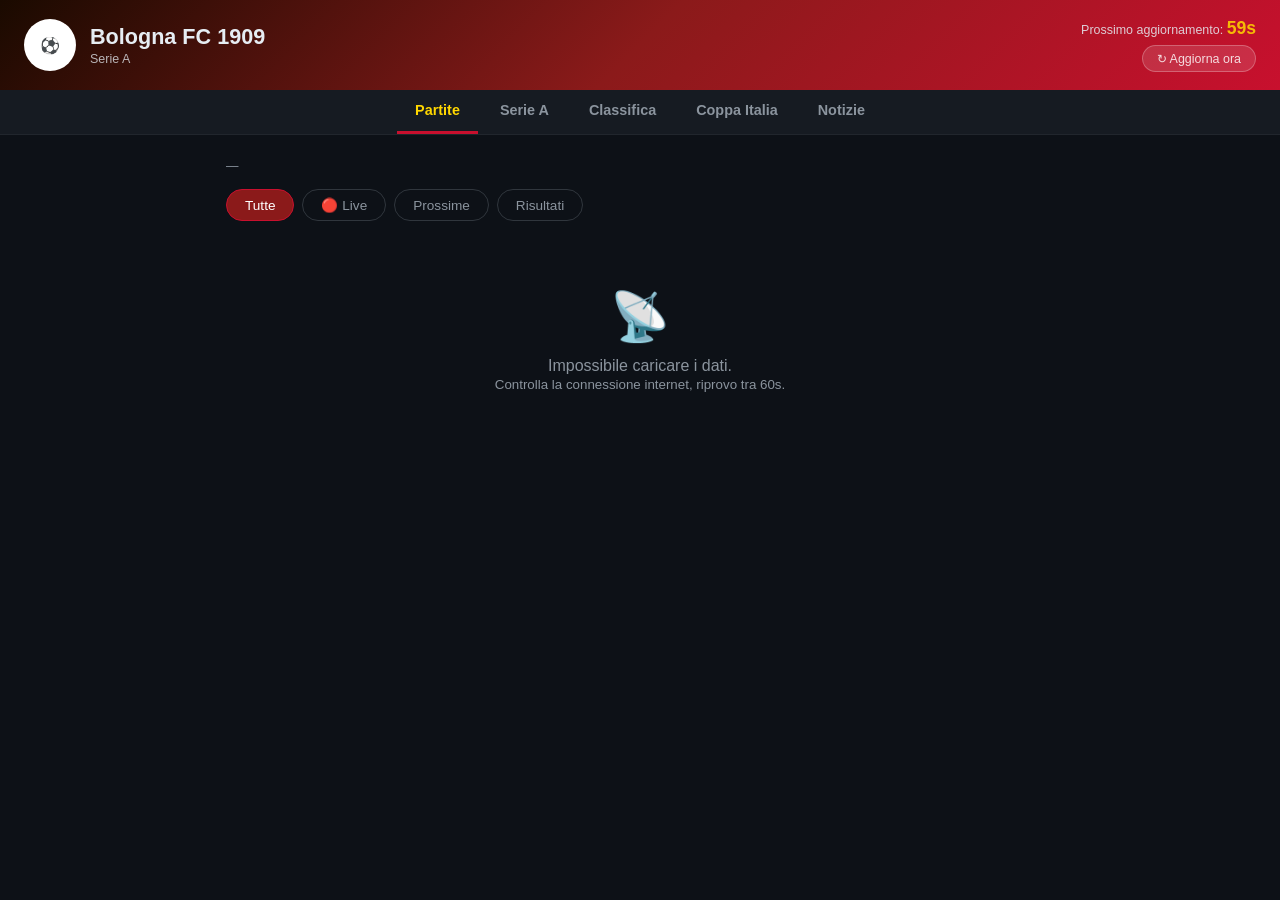
<file: index.html>
<!DOCTYPE html>
<html lang="it">
<head>
  <meta charset="UTF-8">
  <meta name="viewport" content="width=device-width, initial-scale=1.0, viewport-fit=cover">
  <meta name="theme-color" content="#1a0a00">
  <meta name="apple-mobile-web-app-capable" content="yes">
  <meta name="mobile-web-app-capable" content="yes">
  <meta name="apple-mobile-web-app-status-bar-style" content="black-translucent">
  <meta name="apple-mobile-web-app-title" content="Bologna FC">
  <link rel="manifest" href="manifest.webmanifest">
  <link rel="apple-touch-icon" href="assets/icons/apple-touch-icon.png">
  <link rel="icon" type="image/png" sizes="32x32" href="assets/icons/favicon-32.png">
  <title>Bologna FC — Partite</title>
  <link rel="stylesheet" href="assets/common.css">
</head>
<body>

<header>
  <div class="header-left">
    <div class="badge"><img src="https://a.espncdn.com/i/teamlogos/soccer/500/107.png" alt="Bologna" onerror="this.replaceWith(document.createTextNode('⚽'))"></div>
    <div>
      <h1>Bologna FC 1909</h1>
      <p id="season-label">Serie A</p>
    </div>
  </div>
  <div class="refresh-info">
    <div class="countdown-line"><span class="cd-label">Prossimo aggiornamento: </span><span class="cd-icon" aria-hidden="true">↻ </span><span id="countdown">60s</span></div>
    <button class="refresh-btn" onclick="refresh()">↻ Aggiorna<span class="hide-xs"> ora</span></button>
  </div>
</header>

<nav class="site-nav"></nav>

<main>
  <div class="meta-bar">
    <span id="last-update">—</span>
    <span id="match-count"></span>
  </div>
  <div class="tabs">
    <button class="tab active" onclick="filterMatches('ALL',this)">Tutte</button>
    <button class="tab" onclick="filterMatches('LIVE',this)">🔴 Live</button>
    <button class="tab" onclick="filterMatches('FUTURE',this)">Prossime</button>
    <button class="tab" onclick="filterMatches('PAST',this)">Risultati</button>
  </div>
  <div id="matches-container">
    <div class="skeleton"></div><div class="skeleton"></div><div class="skeleton"></div>
  </div>
  <div id="status-bar" class="loading">Caricamento partite Bologna...</div>
</main>

<script src="assets/common.js"></script>
<script>
  // Partite del Bologna in campionato e in Coppa Italia
  const COMPETITIONS = [
    { slug: 'ita.1',            label: 'Serie A' },
    { slug: 'ita.coppa_italia', label: 'Coppa Italia' },
    // Stagione 2026/27: il Bologna non gioca coppe europee. Se si qualifica, aggiungere qui
    // { slug: 'uefa.champions', label: 'Champions League' }, 'uefa.europa', 'uefa.europa.conf'
  ];
  const REFRESH_S = 60;

  let allEvents = [];
  let activeFilter = 'ALL';
  let lastOk = null;

  // Da due mesi fa a sei mesi avanti
  function monthsToFetch() {
    const now = new Date();
    return Array.from({ length: 9 }, (_, i) => BFC.ym(new Date(now.getFullYear(), now.getMonth() - 2 + i, 1)));
  }

  async function loadMatches() {
    if (!lastOk) { BFC.showSkeleton('matches-container'); BFC.setStatus('Caricamento partite Bologna...', 'loading'); }

    const jobs = [];
    COMPETITIONS.forEach(c => monthsToFetch().forEach(m =>
      jobs.push(BFC.fetchScoreboard(c.slug, m).then(res => ({ ...res, comp: c })))));
    const results = await Promise.all(jobs);

    if (results.filter(r => r.comp.slug === 'ita.1').every(r => !r.data)) {
      // Nessun dato di campionato, nemmeno in cache: la rete non risponde
      if (lastOk) BFC.setStatus(BFC.staleMessage(lastOk, REFRESH_S), 'error');
      else { BFC.setStatus(''); document.getElementById('matches-container').innerHTML = BFC.offlineState(REFRESH_S); }
      return;
    }

    const eventsMap = new Map();
    results.forEach(({ data, comp }) => {
      if (!data?.events) return;
      if (comp.slug === 'ita.1' && BFC.seasonLabel(data)) {
        document.getElementById('season-label').textContent = `Serie A ${BFC.seasonLabel(data)}`;
      }
      data.events.forEach(ev => { if (BFC.hasBologna(ev)) eventsMap.set(ev.id, { ...ev, _comp: comp.label }); });
    });
    allEvents = [...eventsMap.values()].sort((a, b) => new Date(a.date) - new Date(b.date));

    const offline = BFC.allFailed(results);
    if (!offline) lastOk = new Date();
    renderMatches();
    document.getElementById('last-update').textContent = 'Aggiornato: ' + BFC.timeIt(lastOk);
    document.getElementById('match-count').textContent = allEvents.length + ' partite';

    if (allEvents.length === 0) BFC.setStatus('Nessuna partita trovata per Bologna FC', 'error');
    else if (offline) BFC.setStatus(BFC.staleMessage(lastOk, REFRESH_S), 'error');
    else if (results.some(r => !r.ok)) BFC.setStatus('⚠️ Alcuni dati non sono stati aggiornati: riprovo al prossimo giro.', 'error');
    else BFC.setStatus('');
  }

  function renderMatches() {
    const by = st => allEvents.filter(e => BFC.eventState(e) === st);
    let list;
    if (activeFilter === 'LIVE') list = by('LIVE');
    else if (activeFilter === 'FUTURE') list = by('FUTURE');
    else if (activeFilter === 'PAST') list = by('PAST').reverse();
    else list = [...by('LIVE'), ...by('FUTURE'), ...by('PAST').reverse()];

    document.getElementById('matches-container').innerHTML = list.length
      // Etichetta solo per le coppe: in campionato sarebbe ripetitiva
      ? BFC.dayGroups(list, { year: true, highlight: 'home', chip: ev => ev._comp !== 'Serie A' ? ev._comp : '' })
      : BFC.emptyState('⚽', 'Nessuna partita in questa categoria.');
  }

  function filterMatches(f, btn) {
    BFC.setActiveTab(btn);
    activeFilter = f;
    renderMatches();
  }

  const refresh = BFC.autoRefresh(REFRESH_S, loadMatches);
  refresh();
</script>
</body>
</html>
</file>
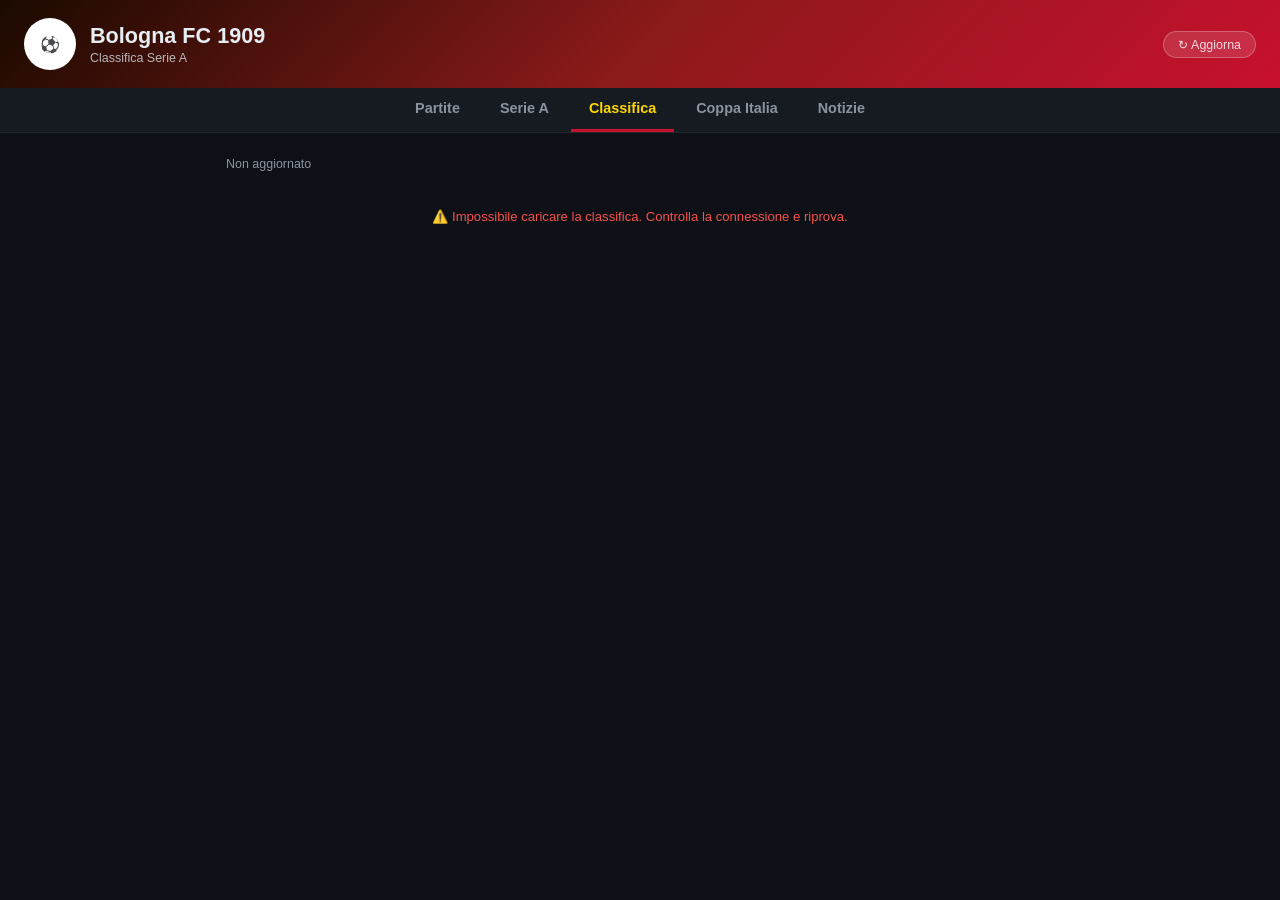
<file: classifica.html>
<!DOCTYPE html>
<html lang="it">
<head>
  <meta charset="UTF-8">
  <meta name="viewport" content="width=device-width, initial-scale=1.0, viewport-fit=cover">
  <meta name="theme-color" content="#1a0a00">
  <meta name="apple-mobile-web-app-capable" content="yes">
  <meta name="mobile-web-app-capable" content="yes">
  <meta name="apple-mobile-web-app-status-bar-style" content="black-translucent">
  <meta name="apple-mobile-web-app-title" content="Bologna FC">
  <link rel="manifest" href="manifest.webmanifest">
  <link rel="apple-touch-icon" href="assets/icons/apple-touch-icon.png">
  <link rel="icon" type="image/png" sizes="32x32" href="assets/icons/favicon-32.png">
  <title>Bologna FC · Classifica</title>
  <link rel="stylesheet" href="assets/common.css">
  <style>
    /* Scheda Bologna */
    .bfc-card { background: linear-gradient(135deg, rgba(200,16,46,0.18), rgba(22,27,34,1) 60%); border: 1px solid #8B1A1A; border-radius: 12px; padding: 18px; margin-bottom: 22px; display: grid; grid-template-columns: auto 1fr; gap: 18px; align-items: center; }
    .bfc-pos { text-align: center; min-width: 84px; }
    .bfc-pos .num { font-size: 2.6rem; font-weight: 800; color: #ffd700; line-height: 1; }
    .bfc-pos .lbl { font-size: 0.7rem; color: #8b949e; text-transform: uppercase; letter-spacing: 0.8px; margin-top: 4px; }
    .bfc-stats { display: flex; flex-wrap: wrap; gap: 8px 22px; }
    .bfc-stat .v { font-size: 1.2rem; font-weight: 700; }
    .bfc-stat .k { font-size: 0.7rem; color: #8b949e; text-transform: uppercase; letter-spacing: 0.6px; }
    .bfc-gaps { grid-column: 1 / -1; display: flex; flex-wrap: wrap; gap: 8px; }
    .gap-chip { background: #21262d; border-radius: 20px; padding: 5px 12px; font-size: 0.8rem; color: #e6edf3; }
    .gap-chip b { color: #ffd700; }

    /* Tabella */
    .table-wrap { background: #161b22; border: 1px solid #21262d; border-radius: 10px; overflow: hidden; }
    table { width: 100%; border-collapse: collapse; font-size: 0.86rem; }
    thead th { font-size: 0.68rem; font-weight: 600; color: #8b949e; text-transform: uppercase; letter-spacing: 0.6px; padding: 10px 6px; text-align: center; border-bottom: 1px solid #21262d; background: #11161d; }
    thead th.team-col { text-align: left; }
    tbody td { padding: 9px 6px; text-align: center; border-bottom: 1px solid #1c2128; font-variant-numeric: tabular-nums; }
    tbody tr:last-child td { border-bottom: none; }
    tbody tr:hover { background: #1c2128; }
    td.pos { position: relative; width: 40px; font-weight: 700; color: #8b949e; }
    td.pos::before { content: ''; position: absolute; left: 0; top: 4px; bottom: 4px; width: 4px; border-radius: 0 3px 3px 0; background: var(--zone, transparent); }
    td.team { text-align: left; }
    .team-cell { display: flex; align-items: center; gap: 9px; min-width: 0; }
    .team-cell img { width: 22px; height: 22px; object-fit: contain; flex-shrink: 0; }
    .team-cell span { font-weight: 600; white-space: nowrap; overflow: hidden; text-overflow: ellipsis; }
    td.pts { font-weight: 800; color: #e6edf3; }
    td.muted { color: #8b949e; }
    tr.is-bfc { background: rgba(200,16,46,0.16); }
    tr.is-bfc:hover { background: rgba(200,16,46,0.24); }
    tr.is-bfc .team-cell span { color: #ffd700; }
    tr.is-bfc td.pos { color: #ffd700; }

    .form { display: inline-flex; gap: 3px; }
    .form i { width: 17px; height: 17px; border-radius: 4px; font-style: normal; font-size: 0.62rem; font-weight: 700; display: inline-flex; align-items: center; justify-content: center; color: #0d1117; }
    .form .V { background: #3fb950; }
    .form .N { background: #8b949e; }
    .form .P { background: #f85149; }
    .form .empty { background: #21262d; }

    .legend { display: flex; flex-wrap: wrap; gap: 8px 18px; margin-top: 14px; font-size: 0.78rem; color: #8b949e; }
    .legend span { display: inline-flex; align-items: center; gap: 6px; }
    .legend i { width: 10px; height: 10px; border-radius: 2px; display: inline-block; }
    /* Classifica live */
    .live-bar { display: none; align-items: center; justify-content: space-between; gap: 10px; flex-wrap: wrap; background: rgba(63,185,80,0.10); border: 1px solid rgba(63,185,80,0.45); border-radius: 10px; padding: 10px 14px; margin-bottom: 16px; font-size: 0.82rem; }
    .live-bar.on { display: flex; }
    .live-bar .msg { color: #3fb950; font-weight: 600; }
    .live-bar .msg small { display: block; color: #8b949e; font-weight: 400; margin-top: 2px; }
    .seg { display: inline-flex; border: 1px solid #30363d; border-radius: 18px; overflow: hidden; }
    .seg button { background: transparent; border: 0; color: #8b949e; padding: 6px 14px; font-size: 0.8rem; cursor: pointer; }
    .seg button.active { background: #3fb950; color: #0d1117; font-weight: 700; }
    .seg button.active.off { background: #e6edf3; }
    .live-score { flex-shrink: 0; font-style: normal; font-size: 0.68rem; font-weight: 700; color: #3fb950; background: rgba(63,185,80,0.12); border-radius: 8px; padding: 1px 6px; }
    .mv { display: block; font-size: 0.6rem; font-weight: 700; line-height: 1; margin-top: 2px; }
    .mv.up { color: #3fb950; }
    .mv.down { color: #f85149; }
    .bfc-live { grid-column: 1 / -1; color: #3fb950; font-size: 0.85rem; font-weight: 600; }
    .bfc-live small { color: #8b949e; font-weight: 400; }
    .bfc-card.live { border-color: rgba(63,185,80,0.6); }
    .footnote { margin-top: 12px; font-size: 0.72rem; color: #6e7681; line-height: 1.5; }

    .skeleton { height: 38px; margin-bottom: 6px; }

    @media (max-width: 600px) {
      .hide-sm { display: none; }
      table { font-size: 0.8rem; }
      tbody td, thead th { padding-left: 4px; padding-right: 4px; }
      .team-cell img { width: 18px; height: 18px; }
      .team-cell span { max-width: 110px; }
      .bfc-card { grid-template-columns: 1fr; text-align: left; }
      .bfc-pos { display: flex; align-items: baseline; gap: 10px; text-align: left; }
    }
  </style>
</head>
<body>

<header>
  <div class="header-left">
    <div class="badge"><img src="https://a.espncdn.com/i/teamlogos/soccer/500/107.png" alt="Bologna" onerror="this.replaceWith(document.createTextNode('⚽'))"></div>
    <div>
      <h1>Bologna FC 1909</h1>
      <p id="season-label">Classifica Serie A</p>
    </div>
  </div>
  <div class="refresh-info">
    <button class="refresh-btn" onclick="refresh()">↻ Aggiorna</button>
  </div>
</header>

<nav class="site-nav"></nav>

<main>
  <div class="meta-bar">
    <span id="last-update">Caricamento...</span>
    <span id="round-info"></span>
  </div>

  <div class="live-bar" id="live-bar">
    <div class="msg"><span class="live-dot"></span><span id="live-msg">Classifica live</span><small id="live-sub"></small></div>
    <div class="seg" role="group" aria-label="Tipo di classifica">
      <button id="btn-live" onclick="setMode('live')">Live</button>
      <button id="btn-official" onclick="setMode('official')">Ufficiale</button>
    </div>
  </div>

  <div id="bfc-card"></div>

  <div id="table-container">
    <div class="skeleton"></div><div class="skeleton"></div><div class="skeleton"></div><div class="skeleton"></div><div class="skeleton"></div>
  </div>

  <div class="legend" id="legend"></div>
  <p class="footnote" id="footnote"></p>
  <div id="status-bar" class="loading">Calcolo della classifica...</div>
</main>

<script src="assets/common.js"></script>
<script>
  const LEAGUE = 'ita.1';
  const { API, esc, fetchJSON, setStatus } = BFC;
  const isBologna = name => (name || '').toLowerCase().includes('bologna');

  // Zone europee e retrocessione: prese da ESPN se disponibili, altrimenti queste
  const FALLBACK_ZONES = { 1:'Champions League', 2:'Champions League', 3:'Champions League', 4:'Champions League',
    5:'Europa League', 6:'Europa League', 7:'Conference League qualifying', 18:'Relegated', 19:'Relegated', 20:'Relegated' };
  const ZONE_STYLE = [
    { key: 'champions',  label: 'Champions League',  color: '#4c8dff' },
    { key: 'europa',     label: 'Europa League',     color: '#f0883e' },
    { key: 'conference', label: 'Conference League', color: '#3fb950' },
    { key: 'relegat',    label: 'Retrocessione',     color: '#f85149' },
  ];
  const zoneOf = desc => ZONE_STYLE.find(z => (desc || '').toLowerCase().includes(z.key)) || null;

  let lastOk = null; // ora dell'ultima classifica caricata
  // Ultimi dati caricati: classifica ufficiale, partite finite e partite in corso
  let state = null;
  // 'live' o 'official' scelto dall'utente; null = automatico (live se ci sono partite in corso)
  let userMode = null;
  const LIVE_REFRESH_S = 60, IDLE_REFRESH_S = 120;
  const refreshEvery = () => state?.live.length ? LIVE_REFRESH_S : IDLE_REFRESH_S;

  // Mesi della stagione già iniziati (a giugno e luglio resta la stagione appena finita)
  const playedMonths = () => BFC.seasonMonths().filter(m => m <= BFC.ym(new Date()));

  function newRow(team) {
    return { id: team.id, name: team.shortDisplayName || team.displayName || team.name || '?',
      logo: team.logo || team.logos?.[0]?.href || '', gp: 0, w: 0, d: 0, l: 0, gf: 0, ga: 0, pts: 0, results: [] };
  }

  // Ordinamento: punti, poi scontri diretti tra le squadre a pari punti, poi differenza reti, gol fatti
  function sortRows(rows, matches) {
    rows.sort((a, b) => b.pts - a.pts);
    const out = [];
    for (let i = 0; i < rows.length; ) {
      let j = i;
      while (j < rows.length && rows[j].pts === rows[i].pts) j++;
      const group = rows.slice(i, j);
      if (group.length > 1) {
        const ids = new Set(group.map(r => r.id));
        const h2h = {};
        group.forEach(r => h2h[r.id] = { pts: 0, gd: 0 });
        matches.forEach(m => {
          if (!ids.has(m.homeId) || !ids.has(m.awayId)) return;
          h2h[m.homeId].gd += m.hs - m.as; h2h[m.awayId].gd += m.as - m.hs;
          if (m.hs > m.as) h2h[m.homeId].pts += 3;
          else if (m.hs < m.as) h2h[m.awayId].pts += 3;
          else { h2h[m.homeId].pts += 1; h2h[m.awayId].pts += 1; }
        });
        group.sort((a, b) =>
          (h2h[b.id].pts - h2h[a.id].pts) || (h2h[b.id].gd - h2h[a.id].gd) ||
          ((b.gf - b.ga) - (a.gf - a.ga)) || (b.gf - a.gf) || a.name.localeCompare(b.name));
      }
      out.push(...group);
      i = j;
    }
    return out;
  }

  async function loadStandings() {
    setStatus('Calcolo della classifica...', 'loading');

    const months = playedMonths();
    const [standingsData, ...boards] = await Promise.all([
      fetchJSON(`${API}/v2/sports/soccer/${LEAGUE}/standings`),
      ...months.map(m => fetchJSON(`${API}/site/v2/sports/soccer/${LEAGUE}/scoreboard?dates=${m}&limit=200`))
    ]);

    // 1. Partite giocate dalla stagione in corso
    const teams = new Map();
    const matches = [];
    const seen = new Set();
    const live = [];
    let seasonName = '';

    boards.forEach(data => {
      if (!data?.events) return;
      if (!seasonName) seasonName = data.leagues?.[0]?.season?.displayName || '';
      data.events.forEach(ev => {
        if (seen.has(ev.id)) return;
        seen.add(ev.id);
        const comp = ev.competitions?.[0];
        const home = comp?.competitors?.find(c => c.homeAway === 'home');
        const away = comp?.competitors?.find(c => c.homeAway === 'away');
        if (!home?.team || !away?.team) return;
        [home, away].forEach(c => { if (!teams.has(c.team.id)) teams.set(c.team.id, newRow(c.team)); });
        const st = ev.status?.type || {};
        const hs = parseInt(home.score, 10), as = parseInt(away.score, 10);
        if (isNaN(hs) || isNaN(as)) return;
        const m = { date: ev.date, homeId: home.team.id, awayId: away.team.id, hs, as };
        // Partita in corso: entra solo nella classifica live, con il risultato del momento
        if (st.state === 'in') live.push({ ...m, clock: ev.status?.displayClock || '' });
        else if (st.state === 'post' && st.completed) matches.push(m);
      });
    });

    matches.sort((a, b) => new Date(a.date) - new Date(b.date));
    matches.forEach(m => {
      const h = teams.get(m.homeId), a = teams.get(m.awayId);
      h.gp++; a.gp++; h.gf += m.hs; h.ga += m.as; a.gf += m.as; a.ga += m.hs;
      const tip = `${h.name} ${m.hs}-${m.as} ${a.name}`;
      if (m.hs > m.as) { h.w++; h.pts += 3; a.l++; h.results.push(['V', tip]); a.results.push(['P', tip]); }
      else if (m.hs < m.as) { a.w++; a.pts += 3; h.l++; h.results.push(['P', tip]); a.results.push(['V', tip]); }
      else { h.d++; a.d++; h.pts++; a.pts++; h.results.push(['N', tip]); a.results.push(['N', tip]); }
    });

    // 2. Dati ufficiali ESPN: zone per posizione e, se più aggiornati, i numeri
    const entries = standingsData?.children?.[0]?.standings?.entries || [];
    const zones = {};
    let espnRows = [];
    entries.forEach(e => {
      const stat = n => e.stats?.find(s => s.name === n)?.value ?? 0;
      const rank = stat('rank');
      if (e.note?.description && rank) zones[rank] = e.note.description;
      if (e.team && !teams.has(e.team.id)) teams.set(e.team.id, newRow(e.team));
      const row = { ...newRow(e.team || {}), rank, gp: stat('gamesPlayed'), w: stat('wins'), d: stat('ties'), l: stat('losses'),
        gf: stat('pointsFor'), ga: stat('pointsAgainst'), pts: stat('points') };
      row.results = teams.get(row.id)?.results || [];
      espnRows.push(row);
    });
    const zoneMap = Object.keys(zones).length ? zones : FALLBACK_ZONES;

    const computedGP = matches.length * 2;
    const espnGP = espnRows.reduce((s, r) => s + r.gp, 0);

    let rows, source;
    if (espnGP > computedGP) {
      rows = espnRows.sort((a, b) => a.rank - b.rank);
      source = 'espn';
    } else {
      rows = sortRows([...teams.values()], matches);
      source = 'calcolata';
    }

    if (!rows.length) {
      if (lastOk) {
        // Teniamo la classifica già mostrata invece di svuotare la pagina
        const wait = refreshEvery();
        setStatus(`⚠️ Connessione assente. Classifica delle ${lastOk.toLocaleTimeString('it-IT', { hour: '2-digit', minute: '2-digit' })}, riprovo tra ${wait === 60 ? '1 minuto' : '2 minuti'}.`, 'error');
      } else {
        setStatus('⚠️ Impossibile caricare la classifica. Controlla la connessione e riprova.', 'error');
        document.getElementById('table-container').innerHTML = '';
        document.getElementById('last-update').textContent = 'Non aggiornato';
      }
      return;
    }

    if (seasonName) {
      const yr = seasonName.match(/(\d{4})-(\d{2})/);
      document.getElementById('season-label').textContent = yr ? `Classifica Serie A ${yr[1]}/${yr[2]}` : 'Classifica Serie A';
    }
    lastOk = new Date();
    document.getElementById('last-update').textContent = 'Aggiornato: ' + lastOk.toLocaleTimeString('it-IT', { hour: '2-digit', minute: '2-digit' });
    state = { rows, matches, live, zoneMap, source, teams };
    render();
    setStatus('', '');
  }

  // Classifica live: le partite in corso contano come se finissero adesso
  function liveRows(official, matches, live) {
    const rows = official.map(r => ({ ...r, results: r.results.slice(), live: null }));
    const byId = new Map(rows.map(r => [r.id, r]));
    // Partite finite per squadra: se la classifica ESPN ne conta di più per entrambe,
    // la partita in corso è già nei suoi numeri e non va contata due volte
    const done = new Map();
    matches.forEach(m => [m.homeId, m.awayId].forEach(id => done.set(id, (done.get(id) || 0) + 1)));
    live.forEach(m => {
      const h = byId.get(m.homeId), a = byId.get(m.awayId);
      if (!h || !a) return;
      const res = (x, y) => x > y ? 'V' : x < y ? 'P' : 'N';
      h.live = { score: `${m.hs}-${m.as}`, vs: a.name, home: true, clock: m.clock, res: res(m.hs, m.as), gain: m.hs > m.as ? 3 : m.hs === m.as ? 1 : 0 };
      a.live = { score: `${m.hs}-${m.as}`, vs: h.name, home: false, clock: m.clock, res: res(m.as, m.hs), gain: m.as > m.hs ? 3 : m.hs === m.as ? 1 : 0 };
      if (h.gp > (done.get(h.id) || 0) && a.gp > (done.get(a.id) || 0)) return;
      h.gp++; a.gp++; h.gf += m.hs; h.ga += m.as; a.gf += m.as; a.ga += m.hs;
      if (m.hs > m.as) { h.w++; h.pts += 3; a.l++; }
      else if (m.hs < m.as) { a.w++; a.pts += 3; h.l++; }
      else { h.d++; a.d++; h.pts++; a.pts++; }
    });
    // Stesso criterio della classifica calcolata, con le partite in corso tra quelle giocate
    return sortRows(rows, [...matches, ...live]);
  }

  function setMode(m) { userMode = m; render(); }

  function render() {
    if (!state) return;
    const { rows: official, matches, live, zoneMap, source } = state;
    const hasLive = live.length > 0;
    const isLive = hasLive && userMode !== 'official';
    const rows = isLive ? liveRows(official, matches, live) : official;
    const officialPos = new Map(official.map((r, i) => [r.id, i + 1]));

    // Barra live: visibile solo quando ci sono partite in corso
    document.getElementById('live-bar').classList.toggle('on', hasLive);
    if (hasLive) {
      const n = live.length;
      document.getElementById('live-msg').textContent = isLive ? 'Classifica live, risultati provvisori' : 'Classifica ufficiale';
      document.getElementById('live-sub').textContent = isLive
        ? `${n === 1 ? '1 partita in corso conta come se finisse' : `${n} partite in corso contano come se finissero`} ora. Aggiornamento ogni minuto.`
        : `${n} ${n === 1 ? 'partita in corso non è' : 'partite in corso non sono'} ancora ${n === 1 ? 'conteggiata' : 'conteggiate'}.`;
      document.getElementById('btn-live').className = isLive ? 'active' : '';
      document.getElementById('btn-official').className = isLive ? '' : 'active off';
    }

    const round = Math.max(...official.map(r => r.gp));
    document.getElementById('round-info').textContent = round
      ? `Dopo ${round} ${round === 1 ? 'giornata' : 'giornate'}${isLive ? ' + partite in corso' : ''}`
      : (isLive ? 'Prima giornata in corso' : 'Campionato non ancora iniziato');

    renderBologna(rows, zoneMap, isLive ? officialPos : null);
    renderTable(rows, zoneMap, isLive ? officialPos : null);
    renderLegend(zoneMap);

    document.getElementById('footnote').textContent = isLive
      ? 'Classifica live: non è ufficiale. Le partite in corso contano con il risultato del momento; le frecce indicano i posti guadagnati o persi rispetto alla classifica ufficiale. A pari punti contano gli scontri diretti, poi la differenza reti e i gol fatti.'
      : (source === 'calcolata'
          ? 'Classifica calcolata dai risultati ufficiali ESPN. A pari punti contano gli scontri diretti, poi la differenza reti e i gol fatti.'
          : 'Classifica ufficiale ESPN.')
        + (hasLive ? ` ${live.length === 1 ? 'C\'è 1 partita' : `Ci sono ${live.length} partite`} in corso: tocca "Live" per vederne l'effetto.` : '');
  }

  // Freccia dei posti guadagnati o persi rispetto alla classifica ufficiale
  function moveHtml(id, pos, officialPos) {
    if (!officialPos) return '';
    const d = (officialPos.get(id) || pos) - pos;
    return d > 0 ? `<span class="mv up">▲${d}</span>` : d < 0 ? `<span class="mv down">▼${-d}</span>` : '';
  }

  function formHtml(results) {
    const last = results.slice(-5);
    const cells = last.map(([r, tip]) => `<i class="${r}" title="${esc(tip)}">${r}</i>`);
    while (cells.length < 5) cells.unshift('<i class="empty"></i>');
    return `<span class="form">${cells.join('')}</span>`;
  }

  function renderTable(rows, zoneMap, officialPos) {
    const body = rows.map((r, i) => {
      const pos = i + 1;
      const z = zoneOf(zoneMap[pos]);
      const bfc = isBologna(r.name);
      const gd = r.gf - r.ga;
      const logo = r.logo ? `<img src="${esc(r.logo)}" alt="" loading="lazy" onerror="this.style.visibility='hidden'">` : '';
      const liveHtml = r.live ? `<em class="live-score" title="${esc(`${r.live.clock} contro ${r.live.vs}`)}">${esc(r.live.score)}</em>` : '';
      return `<tr class="${bfc ? 'is-bfc' : ''}">
        <td class="pos" style="--zone:${z ? z.color : 'transparent'}">${pos}${moveHtml(r.id, pos, officialPos)}</td>
        <td class="team"><div class="team-cell">${logo}<span>${esc(r.name)}</span>${liveHtml}</div></td>
        <td class="pts">${r.pts}</td>
        <td class="muted">${r.gp}</td>
        <td>${r.w}</td><td>${r.d}</td><td>${r.l}</td>
        <td class="muted hide-sm">${r.gf}</td><td class="muted hide-sm">${r.ga}</td>
        <td>${gd > 0 ? '+' + gd : gd}</td>
        <td class="hide-sm">${formHtml(r.results)}</td>
      </tr>`;
    }).join('');

    document.getElementById('table-container').innerHTML = `
      <div class="table-wrap"><table>
        <thead><tr>
          <th title="Posizione">#</th><th class="team-col">Squadra</th>
          <th title="Punti">Pt</th><th title="Giocate">G</th>
          <th title="Vinte">V</th><th title="Pareggiate">N</th><th title="Perse">P</th>
          <th class="hide-sm" title="Gol fatti">GF</th><th class="hide-sm" title="Gol subiti">GS</th>
          <th title="Differenza reti">DR</th><th class="hide-sm">Ultime 5</th>
        </tr></thead>
        <tbody>${body}</tbody>
      </table></div>`;
  }

  function renderBologna(rows, zoneMap, officialPos) {
    const idx = rows.findIndex(r => isBologna(r.name));
    const el = document.getElementById('bfc-card');
    if (idx < 0) { el.innerHTML = ''; return; }
    const b = rows[idx], pos = idx + 1;
    const gd = b.gf - b.ga;

    // Distanze: "pari punti" quando la differenza è zero
    const ahead = (n, what) => n === 0 ? `<b>pari punti</b> con ${what}` : `<b>+${n}</b> ${what.replace(/^il /, 'sul ').replace(/^la /, 'sulla ')}`;
    const behind = (n, what) => n === 0 ? `<b>pari punti</b> con ${what}` : `<b>-${n}</b> ${what.replace(/^il /, 'dal ').replace(/^la /, 'dalla ')}`;

    const chips = [];
    if (pos === 1) {
      const second = rows[1];
      chips.push(second ? `In testa, ${ahead(b.pts - second.pts, 'il 2° posto')}` : 'In testa alla classifica');
    } else {
      chips.push(`${behind(rows[0].pts - b.pts, 'la vetta')} (${esc(rows[0].name)})`);
    }
    const uclLast = Math.max(0, ...Object.keys(zoneMap).filter(k => zoneOf(zoneMap[k])?.key === 'champions').map(Number));
    if (uclLast && rows[uclLast - 1] && rows[uclLast]) {
      if (pos <= uclLast) chips.push(`In zona Champions, ${ahead(b.pts - rows[uclLast].pts, `il ${uclLast + 1}° posto`)}`);
      else chips.push(behind(rows[uclLast - 1].pts - b.pts, 'la zona Champions'));
    }
    const relFirst = Math.min(99, ...Object.keys(zoneMap).filter(k => zoneOf(zoneMap[k])?.key === 'relegat').map(Number));
    if (relFirst < 99 && rows[relFirst - 1] && rows[relFirst - 2]) {
      if (pos < relFirst) chips.push(ahead(b.pts - rows[relFirst - 1].pts, 'la zona retrocessione'));
      else chips.push(`In zona retrocessione, ${behind(rows[relFirst - 2].pts - b.pts, 'la salvezza')}`);
    }

    // Partita in corso del Bologna (solo in modalità live)
    let liveLine = '';
    if (b.live) {
      const [hs, as] = b.live.score.split('-');
      const score = b.live.home ? `Bologna ${hs}-${as} ${esc(b.live.vs)}` : `${esc(b.live.vs)} ${hs}-${as} Bologna`;
      const gain = b.live.gain === 3 ? '+3 provvisori' : b.live.gain === 1 ? '+1 provvisorio' : 'nessun punto per ora';
      liveLine = `<div class="bfc-live"><span class="live-dot"></span>Live ${esc(b.live.clock)}: ${score} <small>· ${gain}</small></div>`;
    }
    const move = officialPos ? moveHtml(b.id, pos, officialPos) : '';

    el.innerHTML = `
      <div class="bfc-card ${b.live ? 'live' : ''}">
        ${liveLine}
        <div class="bfc-pos"><div class="num">${pos}°</div><div class="lbl">${officialPos ? 'Posizione live' : 'Posizione'}${move}</div></div>
        <div class="bfc-stats">
          <div class="bfc-stat"><div class="v">${b.pts}</div><div class="k">Punti</div></div>
          <div class="bfc-stat"><div class="v">${b.w}-${b.d}-${b.l}</div><div class="k">V-N-P</div></div>
          <div class="bfc-stat"><div class="v">${b.gf}:${b.ga}</div><div class="k">Gol</div></div>
          <div class="bfc-stat"><div class="v">${gd > 0 ? '+' + gd : gd}</div><div class="k">Diff. reti</div></div>
          <div class="bfc-stat"><div class="v">${formHtml(b.results)}</div><div class="k">Ultime 5</div></div>
        </div>
        <div class="bfc-gaps">${chips.map(c => `<span class="gap-chip">${c}</span>`).join('')}</div>
      </div>`;
  }

  function renderLegend(zoneMap) {
    const present = ZONE_STYLE.filter(z => Object.values(zoneMap).some(d => zoneOf(d)?.key === z.key));
    document.getElementById('legend').innerHTML =
      present.map(z => `<span><i style="background:${z.color}"></i>${z.label}</span>`).join('');
  }

  const refresh = BFC.autoRefresh(refreshEvery, loadStandings);
  refresh();
</script>
</body>
</html>
</file>
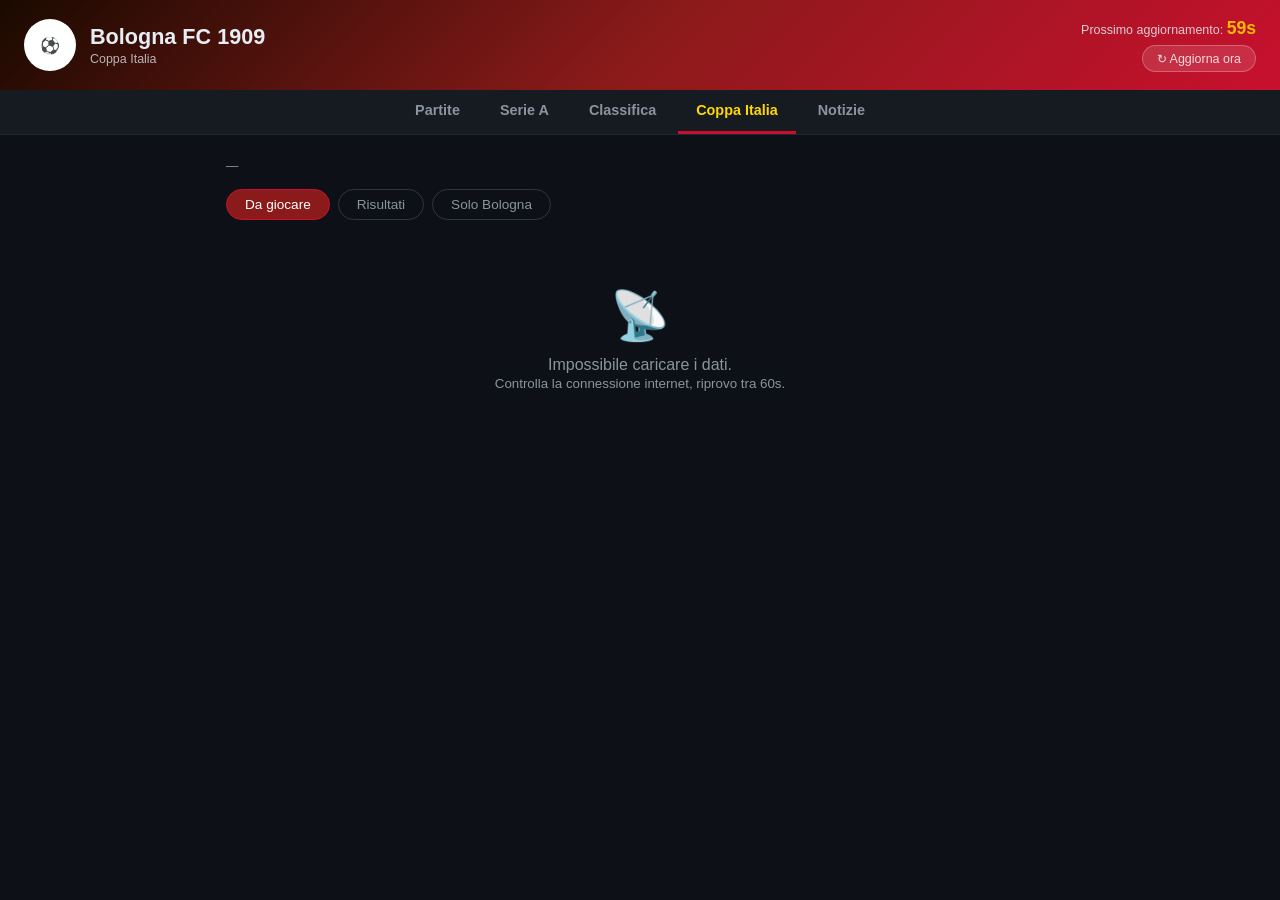
<file: coppa-italia.html>
<!DOCTYPE html>
<html lang="it">
<head>
  <meta charset="UTF-8">
  <meta name="viewport" content="width=device-width, initial-scale=1.0, viewport-fit=cover">
  <meta name="theme-color" content="#1a0a00">
  <meta name="apple-mobile-web-app-capable" content="yes">
  <meta name="mobile-web-app-capable" content="yes">
  <meta name="apple-mobile-web-app-status-bar-style" content="black-translucent">
  <meta name="apple-mobile-web-app-title" content="Bologna FC">
  <link rel="manifest" href="manifest.webmanifest">
  <link rel="apple-touch-icon" href="assets/icons/apple-touch-icon.png">
  <link rel="icon" type="image/png" sizes="32x32" href="assets/icons/favicon-32.png">
  <title>Bologna FC · Coppa Italia</title>
  <link rel="stylesheet" href="assets/common.css">
</head>
<body>

<header>
  <div class="header-left">
    <div class="badge"><img src="https://a.espncdn.com/i/teamlogos/soccer/500/107.png" alt="Bologna" onerror="this.replaceWith(document.createTextNode('⚽'))"></div>
    <div>
      <h1>Bologna FC 1909</h1>
      <p id="season-label">Coppa Italia</p>
    </div>
  </div>
  <div class="refresh-info">
    <div class="countdown-line"><span class="cd-label">Prossimo aggiornamento: </span><span class="cd-icon" aria-hidden="true">↻ </span><span id="countdown">60s</span></div>
    <button class="refresh-btn" onclick="refresh(true)">↻ Aggiorna<span class="hide-xs"> ora</span></button>
  </div>
</header>

<nav class="site-nav"></nav>

<main>
  <div class="meta-bar">
    <span id="last-update">—</span>
    <span id="match-count"></span>
  </div>
  <div class="tabs">
    <button class="tab active" onclick="filterMatches('FUTURE',this)">Da giocare</button>
    <button class="tab" onclick="filterMatches('PAST',this)">Risultati</button>
    <button class="tab" onclick="filterMatches('BFC',this)">Solo Bologna</button>
  </div>
  <div id="matches-container">
    <div class="skeleton"></div><div class="skeleton"></div><div class="skeleton"></div>
  </div>
  <div id="status-bar" class="loading">Caricamento Coppa Italia...</div>
</main>

<script src="assets/common.js"></script>
<script>
  // Coppa Italia: tutte le partite della stagione. Di default mostra quelle da giocare.
  const REFRESH_S = 60;

  // Nomi dei turni come li scrive ESPN (in inglese, anche con i trattini: "round-of-16"),
  // tradotti quando li riconosciamo. Semifinali e quarti vanno controllati prima della finale.
  const ROUNDS = [
    [/semi ?finals?/, 'Semifinale'], [/quarter ?finals?/, 'Quarti di finale'],
    [/^finals?$/, 'Finale'], [/round of 16|eighth ?finals?/, 'Ottavi di finale'],
    [/round of 32/, 'Sedicesimi di finale'], [/round of 64|first round|preliminary/, 'Turno preliminare'],
  ];
  const roundName = ev => {
    const raw = ev.competitions?.[0]?.notes?.[0]?.headline || ev.season?.slug || '';
    const norm = raw.toLowerCase().replace(/[-_]+/g, ' ').trim();
    if (!norm || /regular|season/.test(norm)) return '';
    const hit = ROUNDS.find(([re]) => re.test(norm));
    return hit ? hit[1] : raw.replace(/[-_]+/g, ' ');
  };

  let events = [];
  let activeFilter = 'FUTURE';
  let lastOk = null;

  async function loadAll(force) {
    if (!lastOk) { BFC.showSkeleton('matches-container'); BFC.setStatus('Caricamento Coppa Italia...', 'loading'); }

    const results = await Promise.all(BFC.seasonMonths().map(m => BFC.fetchScoreboard('ita.coppa_italia', m, force === true)));

    if (results.every(r => r.missing) || results.every(r => !r.data)) {
      if (lastOk) BFC.setStatus(BFC.staleMessage(lastOk, REFRESH_S), 'error');
      else {
        BFC.setStatus('');
        document.getElementById('matches-container').innerHTML = results.every(r => r.missing)
          ? BFC.emptyState('📡', 'ESPN non ha dati sulla Coppa Italia per questa stagione.')
          : BFC.offlineState(REFRESH_S);
      }
      return;
    }

    const map = new Map();
    results.forEach(({ data }) => {
      (data?.events || []).forEach(ev => map.set(ev.id, ev));
      const label = BFC.seasonLabel(data);
      if (label) document.getElementById('season-label').textContent = `Coppa Italia ${label}`;
    });
    events = [...map.values()].sort((a, b) => new Date(a.date) - new Date(b.date));

    const offline = BFC.allFailed(results);
    if (!offline) lastOk = new Date();
    render();
    if (offline) BFC.setStatus(BFC.staleMessage(lastOk, REFRESH_S), 'error');
    else if (results.some(r => !r.ok)) BFC.setStatus('⚠️ Alcuni dati non sono stati aggiornati: riprovo al prossimo giro.', 'error');
    else BFC.setStatus('');
  }

  function render() {
    document.getElementById('last-update').textContent = lastOk ? 'Aggiornato: ' + BFC.timeIt(lastOk) : '—';
    const toPlay = events.filter(e => BFC.eventState(e) !== 'PAST');
    document.getElementById('match-count').textContent = `${toPlay.length} da giocare · ${events.length - toPlay.length} giocate`;

    let list;
    if (activeFilter === 'PAST') list = events.filter(e => BFC.eventState(e) === 'PAST').reverse();
    else if (activeFilter === 'BFC') list = events.filter(BFC.hasBologna);
    else list = toPlay; // le partite in corso stanno in cima, poi le prossime

    const msg = activeFilter === 'FUTURE' ? 'Nessuna partita di Coppa Italia in programma per ora.'
      : activeFilter === 'BFC' ? 'Nessuna partita del Bologna in Coppa Italia in questa stagione.'
      : 'Nessuna partita giocata finora.';
    document.getElementById('matches-container').innerHTML = list.length
      ? BFC.dayGroups(list, { year: true, highlight: 'all', chip: roundName })
      : BFC.emptyState('🏆', msg);
  }

  function filterMatches(f, btn) {
    BFC.setActiveTab(btn);
    activeFilter = f;
    render();
  }

  const refresh = BFC.autoRefresh(REFRESH_S, loadAll);
  refresh();
</script>
</body>
</html>
</file>
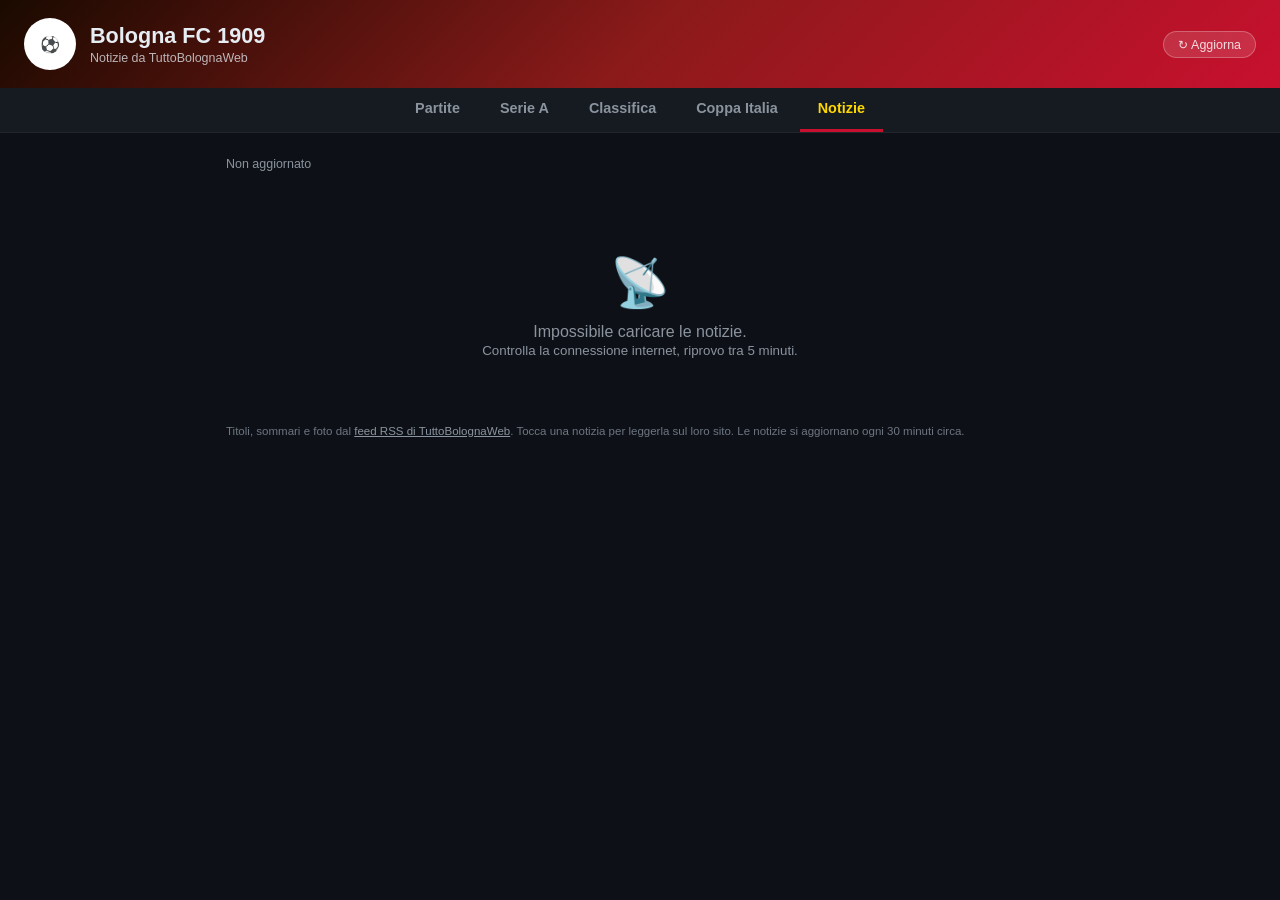
<file: notizie.html>
<!DOCTYPE html>
<html lang="it">
<head>
  <meta charset="UTF-8">
  <meta name="viewport" content="width=device-width, initial-scale=1.0, viewport-fit=cover">
  <meta name="theme-color" content="#1a0a00">
  <meta name="apple-mobile-web-app-capable" content="yes">
  <meta name="mobile-web-app-capable" content="yes">
  <meta name="apple-mobile-web-app-status-bar-style" content="black-translucent">
  <meta name="apple-mobile-web-app-title" content="Bologna FC">
  <link rel="manifest" href="manifest.webmanifest">
  <link rel="apple-touch-icon" href="assets/icons/apple-touch-icon.png">
  <link rel="icon" type="image/png" sizes="32x32" href="assets/icons/favicon-32.png">
  <title>Bologna FC · Notizie</title>
  <link rel="stylesheet" href="assets/common.css">
  <style>
    .news-list { display: flex; flex-direction: column; gap: 10px; }
    .news { display: grid; grid-template-columns: 112px 1fr; gap: 14px; align-items: start; background: #161b22; border: 1px solid #21262d; border-radius: 10px; padding: 12px; color: inherit; text-decoration: none; transition: border-color 0.2s; }
    .news:hover { border-color: #c8102e; }
    .news.no-img { grid-template-columns: 1fr; }
    .news img { width: 112px; height: 75px; object-fit: cover; border-radius: 6px; background: #21262d; }
    .news h2 { font-size: 0.95rem; font-weight: 700; line-height: 1.3; color: #e6edf3; }
    .news p { font-size: 0.8rem; color: #8b949e; line-height: 1.4; margin-top: 4px; }
    .news-meta { display: flex; align-items: center; gap: 8px; margin-top: 6px; font-size: 0.72rem; color: #8b949e; }
    .news-meta .cat { color: #ffd700; background: rgba(255,215,0,0.12); padding: 1px 7px; border-radius: 10px; font-weight: 600; }
    .news-meta .cat.mercato { color: #58a6ff; background: rgba(88,166,255,0.12); }
    .source-note { margin-top: 16px; font-size: 0.72rem; color: #6e7681; line-height: 1.5; }
    .source-note a { color: #8b949e; }
    @media (max-width: 600px) {
      .news { grid-template-columns: 88px 1fr; gap: 10px; padding: 10px; }
      .news img { width: 88px; height: 62px; }
      .news h2 { font-size: 0.88rem; }
      .news p { display: -webkit-box; -webkit-line-clamp: 2; -webkit-box-orient: vertical; overflow: hidden; }
    }
  </style>
</head>
<body>

<header>
  <div class="header-left">
    <div class="badge"><img src="https://a.espncdn.com/i/teamlogos/soccer/500/107.png" alt="Bologna" onerror="this.replaceWith(document.createTextNode('⚽'))"></div>
    <div>
      <h1>Bologna FC 1909</h1>
      <p>Notizie da TuttoBolognaWeb</p>
    </div>
  </div>
  <div class="refresh-info">
    <button class="refresh-btn" onclick="refresh()">↻ Aggiorna</button>
  </div>
</header>

<nav class="site-nav"></nav>

<main>
  <div class="meta-bar">
    <span id="last-update">Caricamento...</span>
    <span id="news-count"></span>
  </div>
  <div class="tabs" id="tabs"></div>
  <div id="news-container" class="news-list">
    <div class="skeleton"></div><div class="skeleton"></div><div class="skeleton"></div><div class="skeleton"></div>
  </div>
  <p class="source-note">Titoli, sommari e foto dal <a href="https://www.tuttobolognaweb.it/feed" target="_blank" rel="noopener">feed RSS di TuttoBolognaWeb</a>. Tocca una notizia per leggerla sul loro sito. Le notizie si aggiornano ogni 30 minuti circa.</p>
  <div id="status-bar" class="loading">Caricamento notizie...</div>
</main>

<script src="assets/common.js"></script>
<script>
  // Le notizie arrivano dal ramo news-data, aggiornato da .github/workflows/news.yml
  const NEWS_URL = 'https://raw.githubusercontent.com/Surfab/bologna-fc/news-data/news.json';
  const REFRESH_S = 300;
  const STALE_MS = 2 * 60 * 60 * 1000; // oltre 2 ore senza controlli, avvisiamo
  const { esc } = BFC;

  let data = null;
  let activeCat = 'ALL';

  // "5 min fa", "3 ore fa", "ieri", poi la data
  function ago(iso) {
    const d = new Date(iso), s = (Date.now() - d) / 1000;
    if (s < 60) return 'adesso';
    if (s < 3600) return `${Math.floor(s / 60)} min fa`;
    if (s < 86400) { const h = Math.floor(s / 3600); return h === 1 ? '1 ora fa' : `${h} ore fa`; }
    const yesterday = new Date(); yesterday.setDate(yesterday.getDate() - 1);
    if (d.toDateString() === yesterday.toDateString()) return 'ieri, ' + BFC.timeIt(d, false);
    return d.toLocaleDateString('it-IT', { day: 'numeric', month: 'short' }) + ', ' + BFC.timeIt(d, false);
  }

  // Solo link e immagini del sito: il file arriva da un ramo del repository, ma meglio non fidarsi a occhi chiusi
  const safeUrl = (u, prefixes) => typeof u === 'string' && prefixes.some(p => u.startsWith(p)) ? u : '';
  const LINK_OK = ['https://www.tuttobolognaweb.it/'];
  const IMG_OK = ['https://static.tuttobolognaweb.it/', 'https://www.tuttobolognaweb.it/'];

  async function loadNews() {
    if (!data) BFC.setStatus('Caricamento notizie...', 'loading');
    let fresh = null;
    try {
      // Il parametro evita che il browser riusi una copia vecchia
      const r = await fetch(`${NEWS_URL}?t=${Math.floor(Date.now() / 60000)}`, { cache: 'no-store' });
      if (r.ok) fresh = await r.json();
    } catch (e) { console.error(e); }

    if (!fresh?.items?.length) {
      if (data) BFC.setStatus(`⚠️ Connessione assente. Riprovo tra ${REFRESH_S / 60} minuti.`, 'error');
      else {
        BFC.setStatus('');
        document.getElementById('news-container').innerHTML = BFC.emptyState('📡', `Impossibile caricare le notizie.<br><small>Controlla la connessione internet, riprovo tra ${REFRESH_S / 60} minuti.</small>`);
        document.getElementById('last-update').textContent = 'Non aggiornato';
      }
      return;
    }
    data = fresh;
    render();

    const checked = new Date(data.checkedAt);
    if (Date.now() - checked > STALE_MS) {
      BFC.setStatus(`⚠️ Le notizie potrebbero non essere aggiornate: ultimo controllo ${ago(data.checkedAt)}.`, 'error');
    } else BFC.setStatus('');
  }

  function render() {
    const items = data.items.filter(n => safeUrl(n.link, LINK_OK));
    document.getElementById('last-update').textContent = 'Aggiornate ' + ago(data.checkedAt);

    // Filtri per categoria (News, Mercato...), nell'ordine in cui compaiono
    const cats = [...new Set(items.map(n => n.category).filter(Boolean))];
    if (activeCat !== 'ALL' && !cats.includes(activeCat)) activeCat = 'ALL';
    document.getElementById('tabs').innerHTML = ['ALL', ...cats].map(c =>
      `<button class="tab ${c === activeCat ? 'active' : ''}" data-cat="${esc(c)}">${c === 'ALL' ? 'Tutte' : esc(c)}</button>`).join('');
    document.querySelectorAll('#tabs .tab').forEach(b => b.onclick = () => { activeCat = b.dataset.cat; render(); });

    const list = activeCat === 'ALL' ? items : items.filter(n => n.category === activeCat);
    document.getElementById('news-count').textContent = `${list.length} notizie`;
    document.getElementById('news-container').innerHTML = list.length ? list.map(n => {
      const img = safeUrl(n.image, IMG_OK);
      return `<a class="news ${img ? '' : 'no-img'}" href="${esc(n.link)}" target="_blank" rel="noopener">
        ${img ? `<img src="${esc(img)}" alt="" loading="lazy" onerror="this.parentElement.classList.add('no-img');this.remove()">` : ''}
        <div>
          <h2>${esc(n.title)}</h2>
          ${n.summary ? `<p>${esc(n.summary)}</p>` : ''}
          <div class="news-meta"><span class="cat ${/mercato/i.test(n.category) ? 'mercato' : ''}">${esc(n.category || 'News')}</span><span>${esc(ago(n.date))}</span></div>
        </div>
      </a>`;
    }).join('') : BFC.emptyState('📰', 'Nessuna notizia in questa categoria.');
  }

  const refresh = BFC.autoRefresh(REFRESH_S, loadNews);
  refresh();
</script>
</body>
</html>
</file>
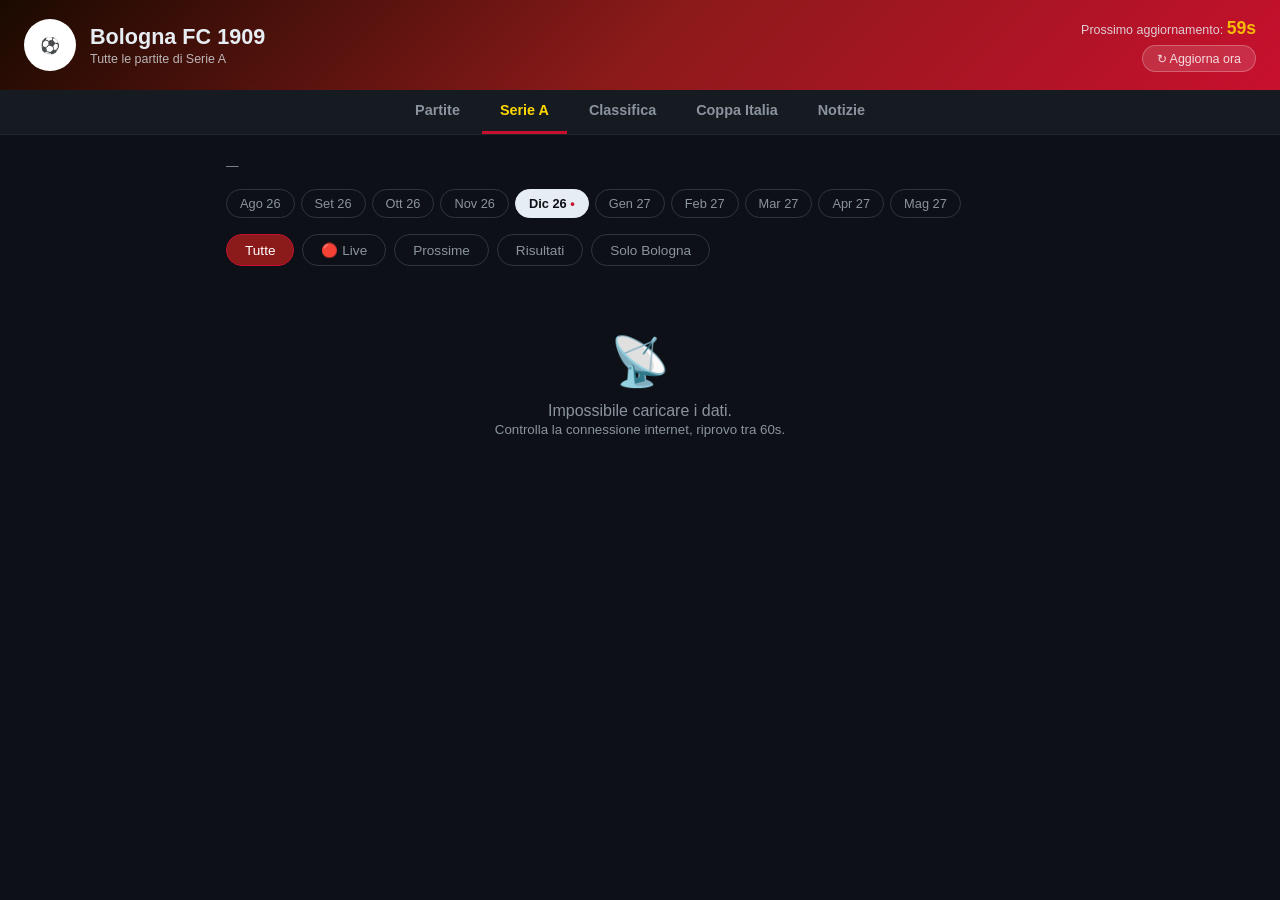
<file: serie-a.html>
<!DOCTYPE html>
<html lang="it">
<head>
  <meta charset="UTF-8">
  <meta name="viewport" content="width=device-width, initial-scale=1.0, viewport-fit=cover">
  <meta name="theme-color" content="#1a0a00">
  <meta name="apple-mobile-web-app-capable" content="yes">
  <meta name="mobile-web-app-capable" content="yes">
  <meta name="apple-mobile-web-app-status-bar-style" content="black-translucent">
  <meta name="apple-mobile-web-app-title" content="Bologna FC">
  <link rel="manifest" href="manifest.webmanifest">
  <link rel="apple-touch-icon" href="assets/icons/apple-touch-icon.png">
  <link rel="icon" type="image/png" sizes="32x32" href="assets/icons/favicon-32.png">
  <title>Bologna FC · Serie A</title>
  <link rel="stylesheet" href="assets/common.css">
  <style>
    /* Scelta del mese */
    .months { display: flex; gap: 6px; margin-bottom: 12px; overflow-x: auto; padding-bottom: 4px; scrollbar-width: thin; }
    .month { flex-shrink: 0; padding: 6px 13px; border-radius: 16px; border: 1px solid #30363d; background: transparent; color: #8b949e; cursor: pointer; font-size: 0.8rem; text-transform: capitalize; transition: all 0.2s; }
    .month:hover { color: #e6edf3; border-color: #8b949e; }
    .month.active { background: #e6edf3; border-color: #e6edf3; color: #0d1117; font-weight: 600; }
    .month.now::after { content: ' •'; color: #c8102e; }
  </style>
</head>
<body>

<header>
  <div class="header-left">
    <div class="badge"><img src="https://a.espncdn.com/i/teamlogos/soccer/500/107.png" alt="Bologna" onerror="this.replaceWith(document.createTextNode('⚽'))"></div>
    <div>
      <h1>Bologna FC 1909</h1>
      <p id="season-label">Tutte le partite di Serie A</p>
    </div>
  </div>
  <div class="refresh-info">
    <div class="countdown-line"><span class="cd-label">Prossimo aggiornamento: </span><span class="cd-icon" aria-hidden="true">↻ </span><span id="countdown">60s</span></div>
    <button class="refresh-btn" onclick="refresh(true)">↻ Aggiorna<span class="hide-xs"> ora</span></button>
  </div>
</header>

<nav class="site-nav"></nav>

<main>
  <div class="meta-bar">
    <span id="last-update">—</span>
    <span id="match-count"></span>
  </div>
  <div class="months" id="months"></div>
  <div class="tabs">
    <button class="tab active" onclick="filterMatches('ALL',this)">Tutte</button>
    <button class="tab" onclick="filterMatches('LIVE',this)">🔴 Live</button>
    <button class="tab" onclick="filterMatches('FUTURE',this)">Prossime</button>
    <button class="tab" onclick="filterMatches('PAST',this)">Risultati</button>
    <button class="tab" onclick="filterMatches('BFC',this)">Solo Bologna</button>
  </div>
  <div id="matches-container">
    <div class="skeleton"></div><div class="skeleton"></div><div class="skeleton"></div><div class="skeleton"></div>
  </div>
  <div id="status-bar" class="loading">Caricamento partite di Serie A...</div>
</main>

<script src="assets/common.js"></script>
<script>
  // Tutte le partite di Serie A, un mese alla volta. Le partite del Bologna sono evidenziate.
  const REFRESH_S = 60;
  const loaded = new Map(); // mese -> { events, lastOk }
  const months = BFC.seasonMonths();
  let selected = '';
  let activeFilter = 'ALL';
  let scrolledToToday = false;

  function monthLabel(m) {
    const d = new Date(+m.slice(0, 4), +m.slice(4) - 1, 1);
    return d.toLocaleDateString('it-IT', { month: 'short' }).replace('.', '') + ' ' + String(d.getFullYear()).slice(2);
  }

  function renderMonths() {
    const now = BFC.ym(new Date());
    document.getElementById('months').innerHTML = months.map(m =>
      `<button class="month ${m === selected ? 'active' : ''} ${m === now ? 'now' : ''}" onclick="selectMonth('${m}')">${monthLabel(m)}</button>`
    ).join('');
    document.querySelector('.month.active')?.scrollIntoView({ block: 'nearest', inline: 'center' });
  }

  function selectMonth(m) {
    selected = m;
    scrolledToToday = false;
    renderMonths();
    if (loaded.has(m)) render();
    refresh();
  }

  async function loadMonth(force) {
    const month = selected;
    const had = loaded.get(month);
    if (!had) { BFC.showSkeleton('matches-container', 4); BFC.setStatus('Caricamento partite di Serie A...', 'loading'); }

    const res = await BFC.fetchScoreboard('ita.1', month, force === true);
    if (res.data && !(res.fromCache && had)) {
      const label = BFC.seasonLabel(res.data);
      if (label) document.getElementById('season-label').textContent = `Tutte le partite di Serie A ${label}`;
      const events = (res.data.events || []).slice().sort((a, b) => new Date(a.date) - new Date(b.date));
      loaded.set(month, { events, lastOk: res.ok ? new Date() : (had?.lastOk || new Date()) });
    }

    const entry = loaded.get(month);
    if (!res.ok && entry) BFC.setStatus(BFC.staleMessage(entry.lastOk, REFRESH_S), 'error');
    else if (!entry) { BFC.setStatus(''); document.getElementById('matches-container').innerHTML = BFC.offlineState(REFRESH_S); document.getElementById('match-count').textContent = ''; }
    else BFC.setStatus('');

    if (month === selected) render();
    else setTimeout(refresh, 0); // l'utente ha cambiato mese durante il caricamento: carica il nuovo appena questo finisce
  }

  function render() {
    const entry = loaded.get(selected);
    if (!entry) return;
    const all = entry.events;
    document.getElementById('last-update').textContent = 'Aggiornato: ' + BFC.timeIt(entry.lastOk);
    const live = all.filter(e => BFC.eventState(e) === 'LIVE').length;
    document.getElementById('match-count').textContent = `${all.length} partite${live ? ` · ${live} in corso` : ''}`;

    let list = all;
    if (activeFilter === 'LIVE') list = all.filter(e => BFC.eventState(e) === 'LIVE');
    else if (activeFilter === 'FUTURE') list = all.filter(e => BFC.eventState(e) === 'FUTURE');
    else if (activeFilter === 'PAST') list = all.filter(e => BFC.eventState(e) === 'PAST').reverse();
    else if (activeFilter === 'BFC') list = all.filter(BFC.hasBologna);

    const container = document.getElementById('matches-container');
    if (!list.length) {
      container.innerHTML = BFC.emptyState('⚽', all.length ? 'Nessuna partita in questa categoria.' : 'Nessuna partita di Serie A in questo mese.');
      return;
    }
    container.innerHTML = BFC.dayGroups(list, { highlight: 'all' });

    // Al primo caricamento del mese in corso, porta la vista a oggi o alla prossima giornata
    if (!scrolledToToday && activeFilter === 'ALL' && selected === BFC.ym(new Date())) {
      scrolledToToday = true;
      const start = new Date(); start.setHours(0, 0, 0, 0);
      const target = [...container.querySelectorAll('.day-group')].find(g => +g.dataset.day >= start.getTime());
      if (target && target !== container.firstElementChild) target.scrollIntoView({ block: 'start' });
    }
  }

  function filterMatches(f, btn) {
    BFC.setActiveTab(btn);
    activeFilter = f;
    render();
  }

  const nowYm = BFC.ym(new Date());
  selected = months.includes(nowYm) ? nowYm : (nowYm < months[0] ? months[0] : months[months.length - 1]);
  const refresh = BFC.autoRefresh(REFRESH_S, loadMonth);
  renderMonths();
  refresh();
</script>
</body>
</html>
</file>
<file: assets/common.css>
/* Stili comuni a tutte le pagine. Gli stili di una sola pagina restano nel suo <style>. */
* { box-sizing: border-box; margin: 0; padding: 0; }
body { font-family: -apple-system, BlinkMacSystemFont, 'Segoe UI', sans-serif; background: #0d1117; color: #e6edf3; min-height: 100vh; }

/* Testata */
header {
  background: linear-gradient(135deg, #1a0a00 0%, #8B1A1A 50%, #c8102e 100%);
  padding: 18px 24px; display: flex; align-items: center;
  /* Aperta dalla schermata Home la pagina va sotto l'ora e la batteria: lasciamo spazio */
  padding-top: calc(18px + env(safe-area-inset-top));
  padding-left: calc(24px + env(safe-area-inset-left)); padding-right: calc(24px + env(safe-area-inset-right));
  justify-content: space-between; gap: 12px; box-shadow: 0 2px 16px rgba(139,26,26,0.5);
}
.header-left { display: flex; align-items: center; gap: 14px; min-width: 0; }
.badge { width: 52px; height: 52px; flex-shrink: 0; background: white; border-radius: 50%; display: flex; align-items: center; justify-content: center; overflow: hidden; }
.badge img { width: 44px; height: 44px; object-fit: contain; }
.header-left > div:last-child { min-width: 0; }
header h1 { font-size: 1.35rem; font-weight: 700; white-space: nowrap; overflow: hidden; text-overflow: ellipsis; }
header p { font-size: 0.78rem; opacity: 0.75; margin-top: 2px; }
.refresh-info { text-align: right; font-size: 0.78rem; opacity: 0.85; flex-shrink: 0; }
#countdown { font-size: 1.1rem; font-weight: 700; color: #ffd700; }
.cd-icon { display: none; color: #ffd700; font-weight: 700; }
.refresh-btn { background: rgba(255,255,255,0.15); border: 1px solid rgba(255,255,255,0.3); color: white; padding: 5px 14px; border-radius: 20px; cursor: pointer; font-size: 0.78rem; transition: background 0.2s; }
.refresh-info > div + .refresh-btn { margin-top: 6px; }
.refresh-btn:hover { background: rgba(255,255,255,0.28); }

/* Menu tra le pagine */
.site-nav { background: #161b22; border-bottom: 1px solid #21262d; display: flex; justify-content: center; gap: 4px; padding: 0 16px; min-height: 45px; }
.site-nav a { color: #8b949e; text-decoration: none; font-size: 0.9rem; font-weight: 600; padding: 12px 18px; border-bottom: 3px solid transparent; transition: color 0.2s, border-color 0.2s; }
.site-nav a:hover { color: #e6edf3; }
.site-nav a.active { color: #ffd700; border-bottom-color: #c8102e; }

/* Contenuto */
main { max-width: 860px; margin: 0 auto; padding: 24px 16px calc(40px + env(safe-area-inset-bottom)); }
.meta-bar { display: flex; justify-content: space-between; align-items: center; margin-bottom: 16px; font-size: 0.78rem; color: #8b949e; gap: 8px; flex-wrap: wrap; }

.tabs { display: flex; gap: 8px; margin-bottom: 20px; flex-wrap: wrap; }
.tab { padding: 7px 18px; border-radius: 20px; border: 1px solid #30363d; background: transparent; color: #8b949e; cursor: pointer; font-size: 0.85rem; transition: all 0.2s; }
.tab.active, .tab:hover { background: #8B1A1A; border-color: #c8102e; color: white; }

/* Partite raggruppate per giorno */
.day-group { margin-bottom: 28px; }
.day-header { font-size: 0.78rem; font-weight: 600; color: #8b949e; text-transform: uppercase; letter-spacing: 0.8px; padding: 5px 0; border-bottom: 1px solid #21262d; margin-bottom: 10px; }
.day-header.today { color: #ffd700; }

.match-card { background: #161b22; border: 1px solid #21262d; border-radius: 10px; padding: 14px 18px; margin-bottom: 8px; display: grid; grid-template-columns: 1fr 140px 1fr; align-items: center; gap: 12px; transition: border-color 0.2s; position: relative; overflow: hidden; }
.match-card:hover { border-color: #c8102e; }
.match-card.live { border-color: #3fb950; }
.match-card.live::before { content: ''; position: absolute; left: 0; top: 0; bottom: 0; width: 3px; background: #3fb950; }
.match-card.bologna-home { border-left: 3px solid #c8102e; }
.match-card.has-bfc { background: linear-gradient(90deg, rgba(200,16,46,0.16), #161b22 70%); border-color: #8B1A1A; border-left: 3px solid #ffd700; }

.match-card .team { display: flex; align-items: center; gap: 10px; }
.match-card .team.away { flex-direction: row-reverse; text-align: right; }
.team-logo { width: 32px; height: 32px; object-fit: contain; }
.team-name { font-size: 0.9rem; font-weight: 600; color: #e6edf3; }
.team-name.bologna { color: #ffd700; }
.tbd { color: #6e7681; font-style: italic; }

.score-block { text-align: center; }
.score { font-size: 1.5rem; font-weight: 800; letter-spacing: 2px; }
.score.time { font-size: 1rem; color: #8b949e; }
.match-status { font-size: 0.72rem; margin-top: 4px; font-weight: 600; text-transform: uppercase; letter-spacing: 0.5px; }
.status-live { color: #3fb950; }
.status-scheduled { color: #8b949e; }
.status-finished { color: #58a6ff; }
.label-chip { display: inline-block; white-space: nowrap; font-size: 0.65rem; color: #ffd700; background: rgba(255,215,0,0.12); padding: 2px 7px; border-radius: 10px; margin-top: 3px; }

.live-dot { display: inline-block; width: 7px; height: 7px; background: #3fb950; border-radius: 50%; margin-right: 4px; animation: pulse 1.5s infinite; }
@keyframes pulse { 0%,100%{opacity:1;transform:scale(1)} 50%{opacity:.4;transform:scale(.8)} }

/* Stato, vuoto, caricamento */
#status-bar { text-align: center; padding: 10px; font-size: 0.82rem; color: #8b949e; min-height: 24px; }
#status-bar.error { color: #f85149; }
#status-bar.loading { color: #ffd700; }
.empty-state { text-align: center; padding: 48px; color: #8b949e; }
.empty-state small { color: #8b949e; }
.empty-icon { font-size: 3rem; margin-bottom: 12px; }
.skeleton { background: linear-gradient(90deg, #161b22 25%, #21262d 50%, #161b22 75%); background-size: 400% 100%; animation: shimmer 1.4s ease-in-out infinite; border-radius: 10px; height: 68px; margin-bottom: 8px; }
@keyframes shimmer { 0%{background-position:100% 50%} 100%{background-position:0% 50%} }

@media (max-width: 600px) {
  header { padding: calc(14px + env(safe-area-inset-top)) calc(16px + env(safe-area-inset-right)) 14px calc(16px + env(safe-area-inset-left)); }
  header h1 { font-size: 1.1rem; }
  /* Su telefono il conto alla rovescia diventa "↻ 59s": lascia spazio al titolo su una riga */
  .cd-label { display: none; }
  .cd-icon { display: inline; }
  .badge { width: 44px; height: 44px; }
  .badge img { width: 36px; height: 36px; }
  .site-nav { justify-content: safe center; overflow-x: auto; gap: 0; padding: 0 4px; min-height: 42px; }
  .site-nav a { padding: 11px 7px; font-size: 0.85rem; white-space: nowrap; }
  .match-card { grid-template-columns: 1fr 80px 1fr; padding: 12px; }
  .team-name { font-size: .78rem; }
  .score { font-size: 1.1rem; }
}

/* Telefoni molto stretti (es. iPhone SE di prima generazione) */
@media (max-width: 360px) {
  header { gap: 8px; }
  .header-left { gap: 10px; }
  header h1 { font-size: 0.98rem; }
  .badge { width: 38px; height: 38px; }
  .badge img { width: 31px; height: 31px; }
  .refresh-btn { padding: 5px 10px; }
  .hide-xs { display: none; }
}
</file>
